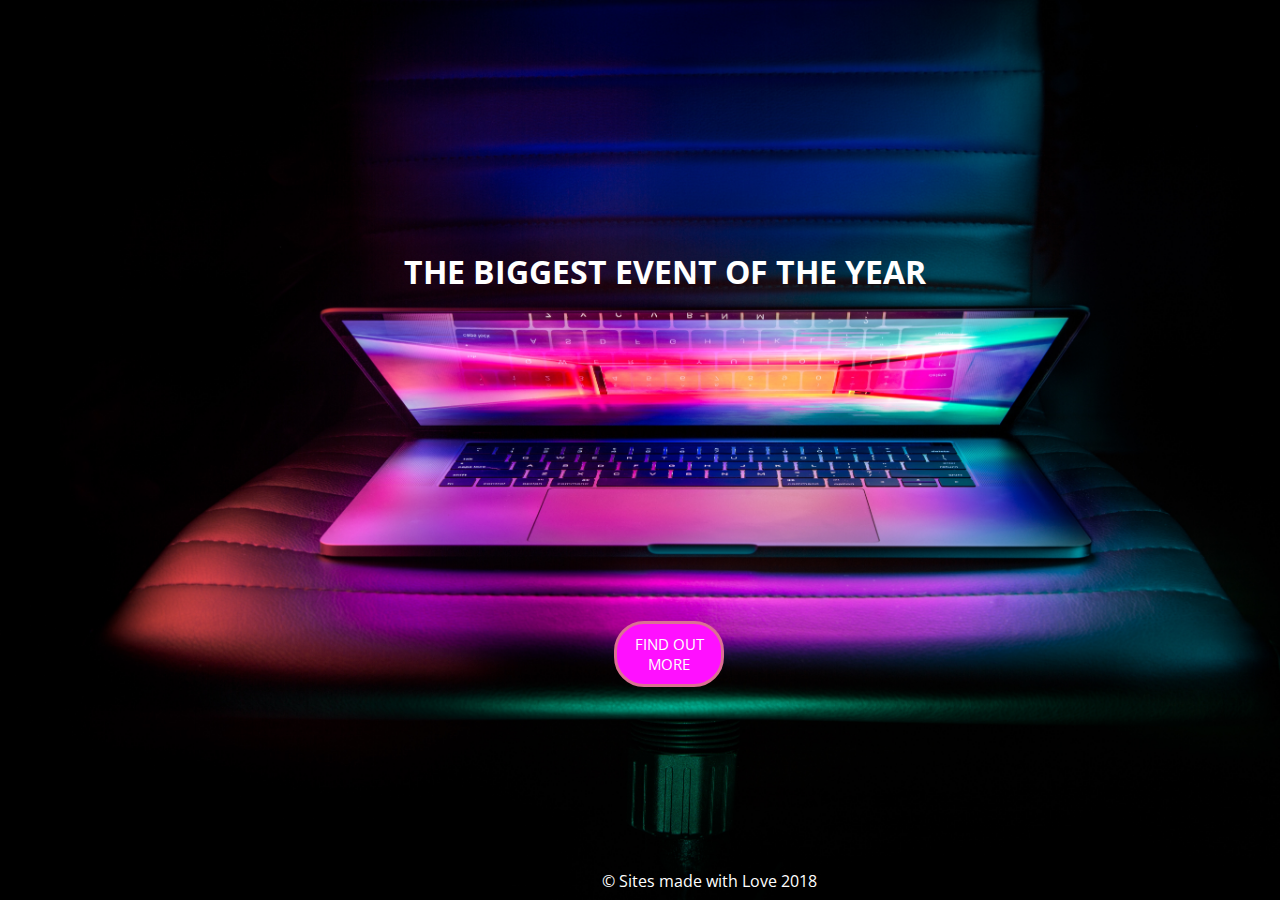
<file: index.html>
<!DOCTYPE html>
<html lang="en">
<head>
    <meta charset="UTF-8">
    <meta name="viewport" content="width=device-width, initial-scale=1.0">
    <meta http-equiv="X-UA-Compatible" content="ie=edge">
    <title>Startup page</title>
    <link rel="stylesheet" href="style.css">
    <link href="https://fonts.googleapis.com/css?family=Open+Sans+Condensed:300" rel="stylesheet">

</head>
<body>
<header>
    <h1>The Biggest Event of the year</h1>
</header>
<a href="index2.html"><button>Find out more</button></a> 
<footer>&copy; Sites made with Love 2018</footer>   
</body>
</html>
</file>
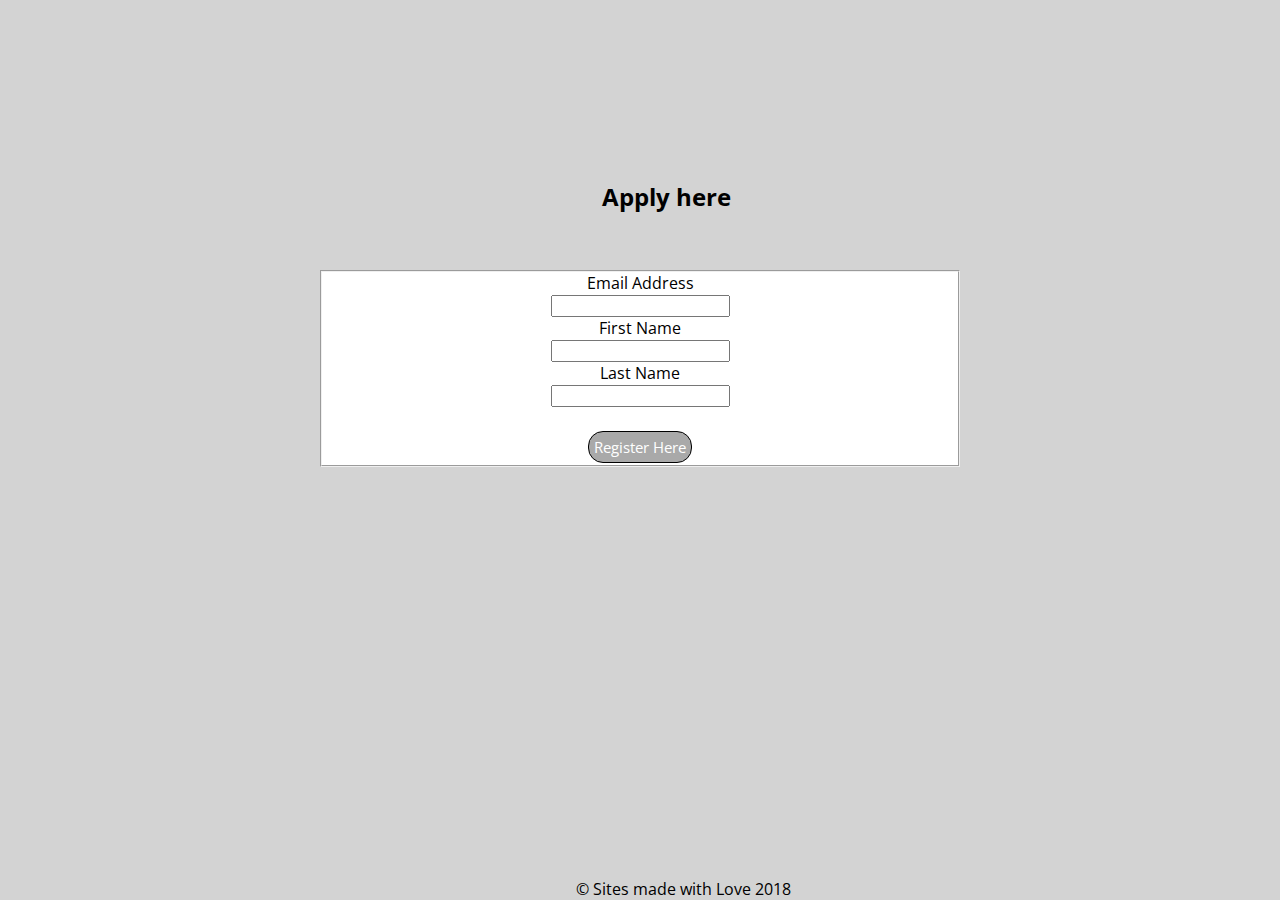
<file: index2.html>
<!DOCTYPE html>
<html lang="en">
<head>
    <meta charset="UTF-8">
    <meta name="viewport" content="width=device-width, initial-scale=1.0">
    <meta http-equiv="X-UA-Compatible" content="ie=edge">
    <title>Register here</title>
    <link rel="stylesheet" href="style2.css">
    <link href="https://fonts.googleapis.com/css?family=Open+Sans+Condensed:300" rel="stylesheet">

</head>
<body>
<h2>Apply here</h2>
<div class="wrapper">
<fieldset>
    
    <label>Email Address</label><br>
    <input type="text" name="email" required /></label></br>
    <label>First Name</label><br>
    <input type="text" name="name"/></label></br>
    <label>Last Name</label><br>
    <input type="text" name="name"/></label></br></br>
    <a href="index.html"><button>Register Here</button></a>
</fieldset>
</div>
<footer>&copy; Sites made with Love 2018</footer>   
</body>
</html>
</file>
<file: style.css>
* {
    margin: 0;
    padding: 0;
    font-family: 'Open Sans Condensed', sans-serif;

}
header {
    background-image: url('test1.jpg');
    height:100vh;
    width: 100vw;
    background-size: cover;
    text-transform: uppercase;
    position: 
}
h1  {
    color:white;
    text-align: center;
    position:relative;
    top: 250px;
    left: 25px;
}
button {
    position: absolute;
    top:69%;
    left:48%;
    background-color: rgb(255, 16, 255);
    width:110px;
    padding: 10px;
    border-radius: 30px;
    border: 3px solid palevioletred;
    color: white;
    text-transform: uppercase;
    font-size: 15px;
}
button:hover {
    /* background-color:red; */
    box-shadow: 0 0 5px #000;
    cursor: pointer;

}
footer {
    color:white;
    position:relative;
    bottom: 30px;
    left: 47%;
}
</file>
<file: style2.css>
*{
    margin: 0;
    padding:0;
    font-family: 'Open Sans Condensed', sans-serif;
    margin: 0 auto;

}
body {
    background-color:lightgrey;
}

footer {
    text-align: center;
    position: absolute;
    bottom:0%;
    left:45%;
}
h2 {
    text-align: center;
    position: absolute;
    top: 20%;
    left:47%;


}
.wrapper {
    background-color: white;
    text-align: center;
    width: 50%;
    /* border-radius: 10px; */
    position:absolute;
    top:30%;
    left: 25%;
    
}
button {
    color: white;
    background-color:darkgrey;
    border: 1px solid black;
    border-radius: 15px;
    padding: 5px;
    font-size: 15px;
    margin:2px;
}
/* fieldset {
    border-radius: 10px;
} */
</file>
